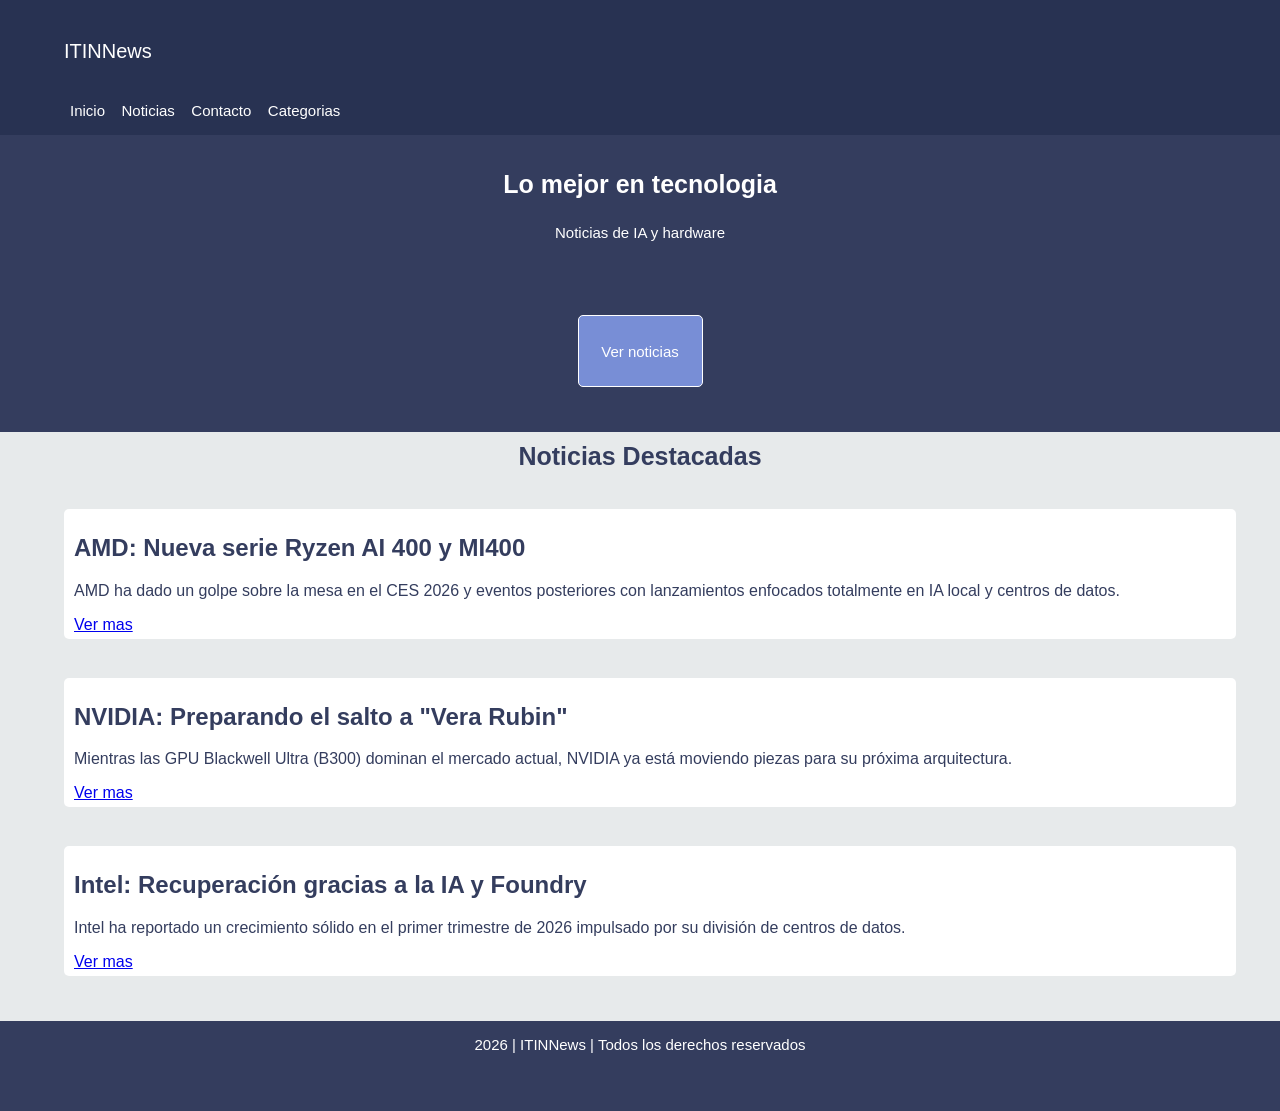
<file: code/index.html>
<html lang="en">
<head>
    <meta charset="UTF-8">

    <title>ITINNews</title>
    <link rel="stylesheet" href="style.css">
</head>
<body>
    <div style="width: 100%; height:15% ; float: left;" class="cabecera">
        <div style="width: 100%; height:15% ; float: left;" class="cabecera"></div>
    <div style="width: 5%; height:1px ; float: left;" class="cabecera"></div>
            <div style="width: 95%; height:40% ; float: left;" class="cabecera">
                <p style="color: white; font-size: 20px;">
        ITINNews
            </p></div>
            <div style="width: 100%; height:20% ; float: left;" class="barranav"></div>
                        <div style="width: 100%; height:24% ; float: left;" class="barranav">
                            <div style="width: 5%; height:100% ; float: left;" class="barranav"></div>
                            <button class="navboton">Inicio</button>
                            <a href="noticia.php"> <button class="navboton">Noticias</button></a>
                            <a href="contacto.html">  <button class="navboton">Contacto</button></a>
                            <a href="categorias.html">  <button class="navboton">Categorias</button></a>
                        </div>

    </div>

    
    <div style="width: 100%; height:20% ;background-color: rgb(52, 61, 94); float: left;">
<p style="color: white; font-size: 25px; text-align: center; padding-top: 10px;"><b>Lo mejor en tecnologia</b></p>
<p style="color: white; font-size: 15px; text-align: center;">Noticias de IA y hardware</p>

    </div>
    <div style="width: 100%; height:8% ;background-color: rgb(52, 61, 94); float: left;">
        <div style="width: 0%; height:100% ;background-color: rgb(52, 61, 94); float: left;"></div>
        <center><a href="https://www.xataka.com/" target="_blank" rel="noopener noreferrer"><button style="width: 125px; height:100%;" id="vernoticias">Ver noticias</button></a>
        </center>
    </div>
    <div style="width: 100%; height:5% ;background-color: rgb(52, 61, 94); float: left;"></div>
    <div style="width: 100%; height:auto ;background-color: rgb(231, 234, 235); float: left;">
        <center style="color: rgb(52, 61, 94); font-size: 25px; padding-top: 10px;"><b>Noticias Destacadas</b></center>
        <div class="tarjeta">
            <h2 style="color: rgb(52, 61, 94);">AMD: Nueva serie Ryzen AI 400 y MI400</h2>
            <p style="color: rgb(52, 61, 94);">AMD ha dado un golpe sobre la mesa en el CES 2026 y eventos posteriores con lanzamientos enfocados totalmente en IA local y centros de datos.</p>
            <a href="https://www.pccomponentes.com/amd-ces-2026-ryzen-procesadores-ia">Ver mas</a>
        </div>

        <div class="tarjeta">
            <h2 style="color: rgb(52, 61, 94);">NVIDIA: Preparando el salto a "Vera Rubin"</h2>
            <p style="color: rgb(52, 61, 94);">Mientras las GPU Blackwell Ultra (B300) dominan el mercado actual, NVIDIA ya está moviendo piezas para su próxima arquitectura.</p>
            <a href="https://www.profesionalreview.com/2025/02/28/nvidia-blackwell-ultra-2025-vera-rubin-2026/">Ver mas</a>
        </div>

        <div class="tarjeta">
            <h2 style="color: rgb(52, 61, 94);">Intel: Recuperación gracias a la IA y Foundry</h2>
            <p style="color: rgb(52, 61, 94);">Intel ha reportado un crecimiento sólido en el primer trimestre de 2026 impulsado por su división de centros de datos.</p>          
            <a href="https://www.tweaktown.com/news/111309/intel-is-now-trying-to-keep-up-with-ai-demand-by-using-scrap-dies/index.html">Ver mas</a>
        </div>

    </div>
    <div style="width: 100%; height:5% ;background-color: rgb(231, 234, 235); float: left;"></div>
    <div style="width: 100%; height:10% ;background-color: rgb(52, 61, 94); float: left;">
        <p style="color: white; font-size: 15px; text-align: center;"> 2026 | ITINNews | Todos los derechos reservados </p>
    </div>
</body>
</html>
</file>
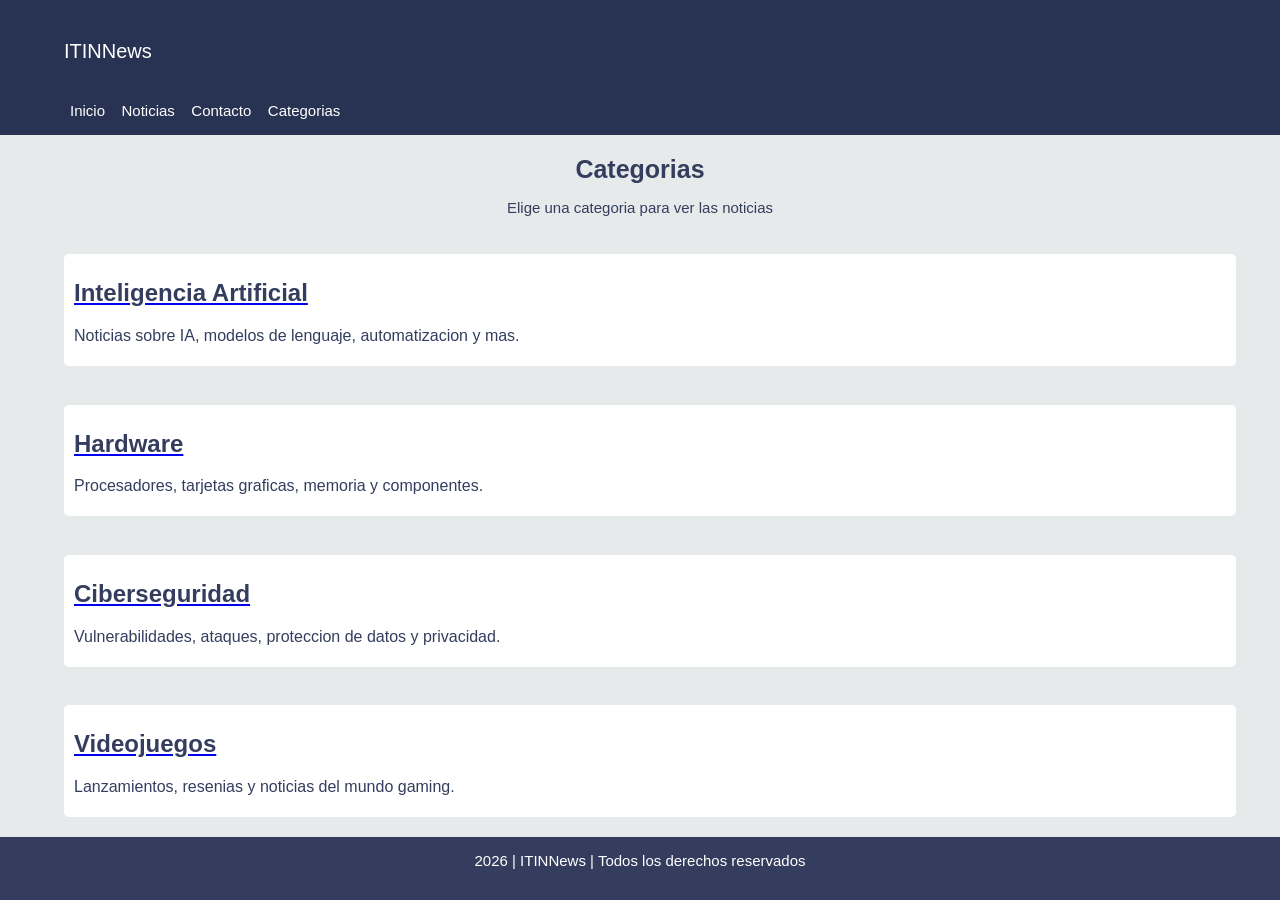
<file: code/categorias.html>
<html lang="es">
<head>
    <title>Categorías - ITINNews</title>
    <link rel="stylesheet" href="style.css">
</head>
<body>
    <div style="width: 100%; height: 100%;">
        <div style="width: 100%; height:15%; float: left;" class="cabecera">
            <div style="width: 100%; height:15%; float: left;" class="cabecera"></div>
            <div style="width: 5%; height:1px; float: left;" class="cabecera"></div>
            <div style="width: 95%; height:40%; float: left;" class="cabecera">
                <p style="color: white; font-size: 20px;">ITINNews</p>
            </div>
            <div style="width: 100%; height:20%; float: left;" class="barranav"></div>
            <div style="width: 100%; height:24%; float: left;" class="barranav">
                <div style="width: 5%; height:100%; float: left;" class="barranav"></div>
                <a href="index.html"><button class="navboton">Inicio</button></a>
                <a href="noticia.php"><button class="navboton">Noticias</button></a>
                <a href="contacto.html"><button class="navboton">Contacto</button></a>
                <button class="navboton">Categorias</button>
            </div>
        </div>

        <div style="width: 100%; height:78%; background-color: rgb(231, 234, 235); float: left;">
            <center style="color: rgb(52, 61, 94); font-size: 25px; padding-top: 20px;"><b>Categorias</b></center>
            <p style="color: rgb(52, 61, 94); text-align: center; font-size: 15px;">Elige una categoria para ver las noticias</p>

            <div class="tarjeta">
                <a href="categoria.php?cat=inteligencia-artificial"><h2 style="color: rgb(52, 61, 94);">Inteligencia Artificial</h2></a>
                <p style="color: rgb(52, 61, 94);">Noticias sobre IA, modelos de lenguaje, automatizacion y mas.</p>
            </div>

            <div class="tarjeta">
                <a href="categoria.php?cat=hardware"><h2 style="color: rgb(52, 61, 94);">Hardware</h2></a>
                <p style="color: rgb(52, 61, 94);">Procesadores, tarjetas graficas, memoria y componentes.</p>
            </div>

            <div class="tarjeta">
                <a href="categoria.php?cat=ciberseguridad"><h2 style="color: rgb(52, 61, 94);">Ciberseguridad</h2></a>
                <p style="color: rgb(52, 61, 94);">Vulnerabilidades, ataques, proteccion de datos y privacidad.</p>
            </div>

            <div class="tarjeta">
                <a href="categoria.php?cat=videojuegos"><h2 style="color: rgb(52, 61, 94);">Videojuegos</h2></a>
                <p style="color: rgb(52, 61, 94);">Lanzamientos, resenias y noticias del mundo gaming.</p>
            </div>
        </div>
        <div style="width: 100%; height:7%;">
            <div style="width: 100%; height:100%; background-color: rgb(52, 61, 94); float: left;">
                <p style="color: white; font-size: 15px; text-align: center;">2026 | ITINNews | Todos los derechos reservados</p>
            </div>
        </div>
    </div>

</body>
</html>
</file>
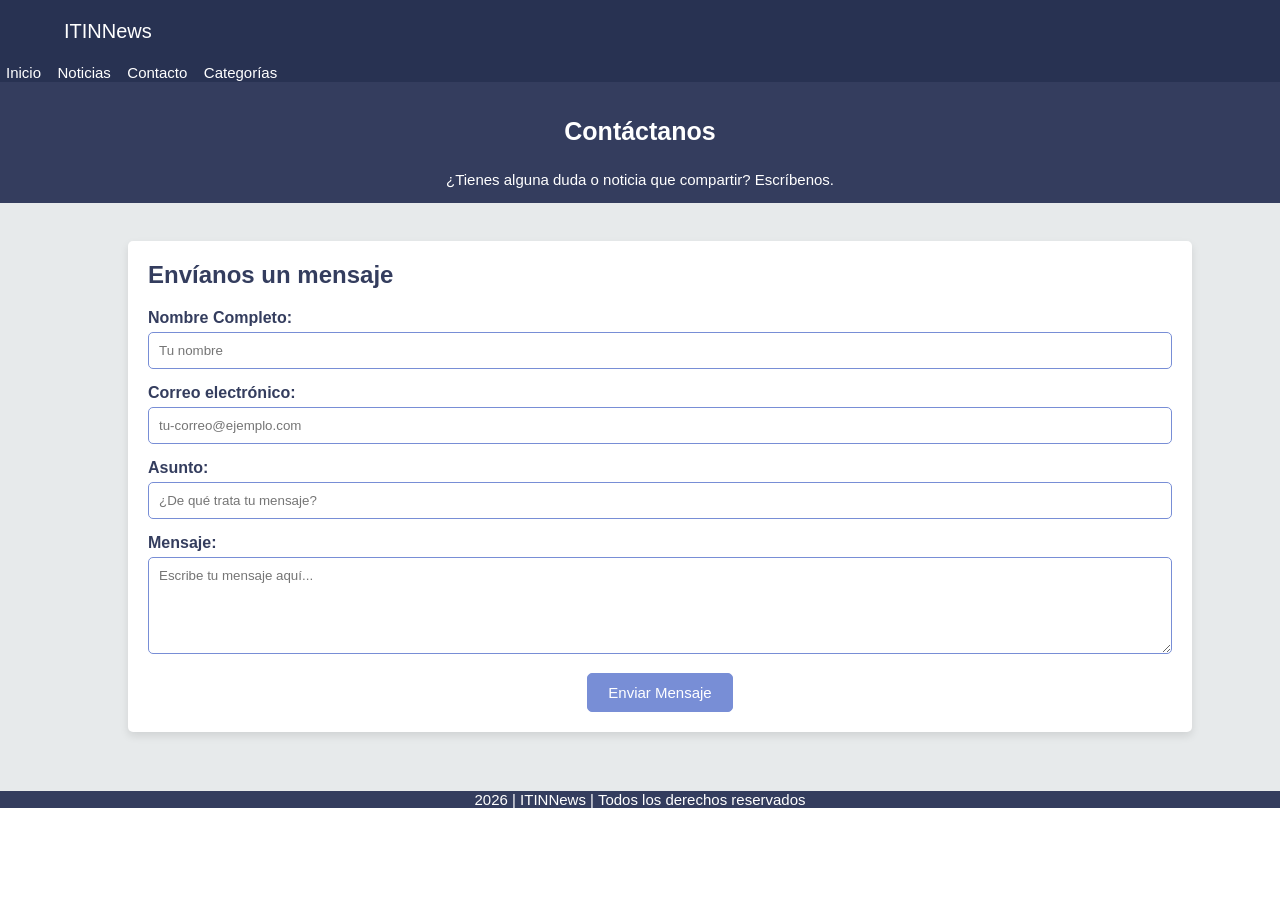
<file: code/contacto.html>
<!DOCTYPE html>
<html lang="en">
<head>
    <meta charset="UTF-8">
    <title>Contacto - ITINNews</title>
    <link rel="stylesheet" href="style.css">
</head>
<body class="contacto-page">
    <!-- Encabezado -->
    <div style="width: 100%; height:15% ; float: left;" class="cabecera">
        <div style="width: 100%; height:15% ; float: left;" class="cabecera"></div>
        <div style="width: 5%; height:1px ; float: left;" class="cabecera"></div>
        <div style="width: 95%; height:40% ; float: left;" class="cabecera">
            <p style="color: white; font-size: 20px;">
                ITINNews
            </p>
        </div>
        <div style="width: 100%; height:20% ; float: left;" class="barranav"></div>
        <div style="width: 100%; height:24% ; float: left;" class="barranav">
            <div style="width: 5%; height:100% ; float: left;" class="barranav"></div>
            <!-- Enlaces de navegación actualizados -->
            <a href="index.html"><button class="navboton">Inicio</button></a>
            <a href="noticia.php"><button class="navboton">Noticias</button></a>
            <a href="contacto.html"><button class="navboton">Contacto</button></a>
            <a href="categorias.html"><button class="navboton">Categorías</button></a>
        </div>
    </div>

    <!-- Banner principal para contacto -->
    <div style="width: 100%; height:15% ;background-color: rgb(52, 61, 94); float: left;">
        <p style="color: white; font-size: 25px; text-align: center; padding-top: 10px;"><b>Contáctanos</b></p>
        <p style="color: white; font-size: 15px; text-align: center;">¿Tienes alguna duda o noticia que compartir? Escríbenos.</p>
    </div>

    <!-- Sección del Formulario -->
    <div style="width: 100%; height:auto ;background-color: rgb(231, 234, 235); float: left; padding-bottom: 20px;">
        <div class="tarjeta">
            <h2 style="color: rgb(52, 61, 94); margin-top: 0;">Envíanos un mensaje</h2>
            
            <form action="procesar.php" method="POST">
                 <label style="color: rgb(52, 61, 94); font-weight: bold;">Nombre Completo:</label>
   
                <input type="text" name="nombre" class="input-contacto" placeholder="Tu nombre" required>
                
                <label style="color: rgb(52, 61, 94); font-weight: bold;">Correo electrónico:</label>
                <!-- Agregamos name="correo" -->
                <input type="email" name="correo" class="input-contacto" placeholder="tu-correo@ejemplo.com" required>
                
                <label style="color: rgb(52, 61, 94); font-weight: bold;">Asunto:</label>
                <!-- Agregamos name="asunto" -->
                <input type="text" name="asunto" class="input-contacto" placeholder="¿De qué trata tu mensaje?" required>
                
                <label style="color: rgb(52, 61, 94); font-weight: bold;">Mensaje:</label>
                <!-- Agregamos name="mensaje" -->
                <textarea name="mensaje" class="input-contacto" rows="5" placeholder="Escribe tu mensaje aquí..." required></textarea>
                
                <center>
                    <button type="submit" class="btn-enviar">Enviar Mensaje</button>
                </center>
            </form>
        </div>
    </div>

    <!-- Pie de página -->
    <div style="width: 100%; height:10% ;background-color: rgb(52, 61, 94); float: left; display: flex; align-items: center; justify-content: center;">
        <p style="color: white; font-size: 15px; text-align: center; margin: 0;"> 2026 | ITINNews | Todos los derechos reservados </p>
    </div>
</body>
</html>
</file>
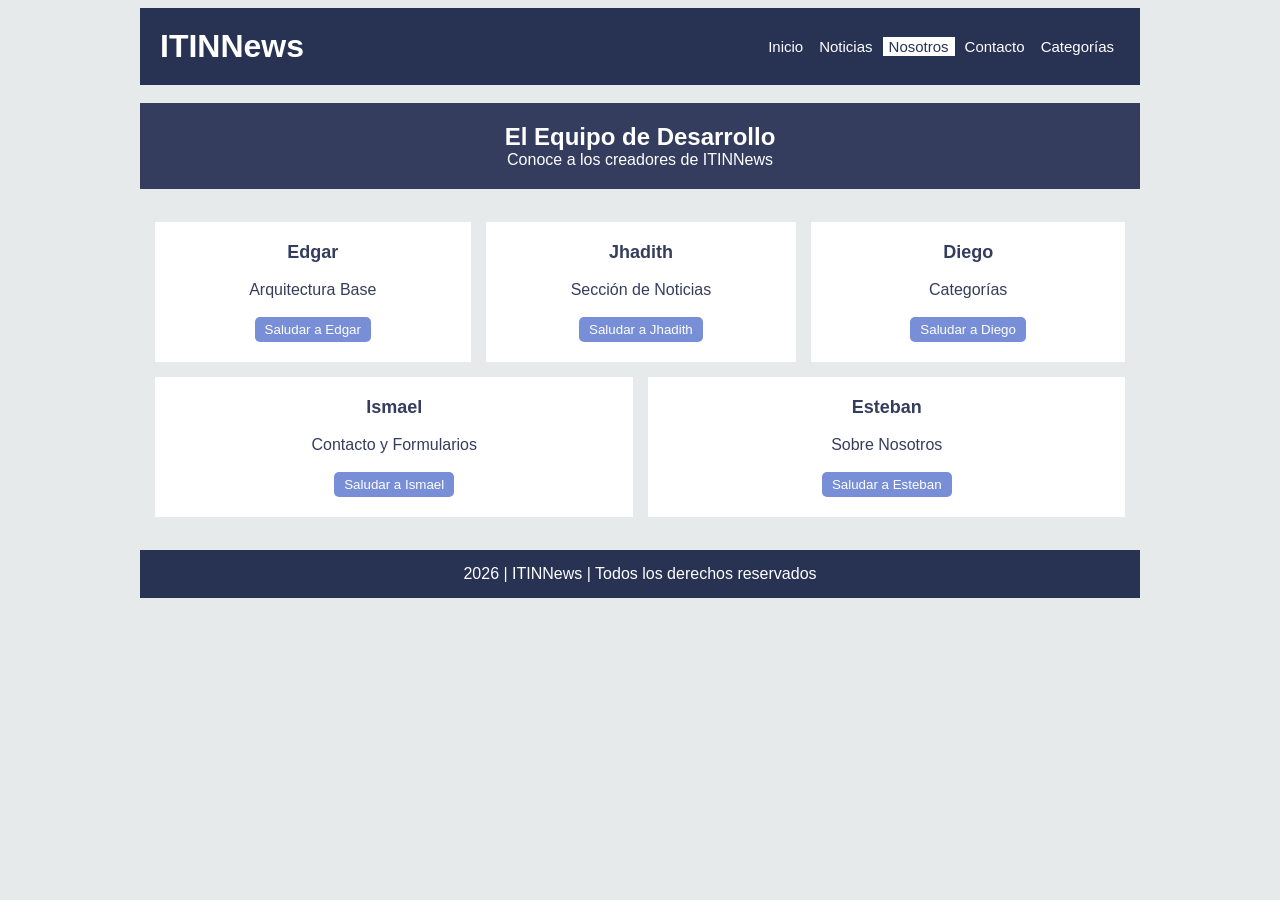
<file: code/nosotros.html>
<html lang="es">
<head>
    <meta charset="UTF-8">
    <title>Sobre Nosotros - ITINNews</title>
</head>
<body bgcolor="#e7eaeb" text="#343d5e">

    <!-- Cabecera y Navegación  -->
    <table border="0" width="1000" align="center" bgcolor="#283252" cellpadding="20" cellspacing="0">
        <tr>
            <td width="300">
                <font color="white" face="Arial, sans-serif" size="6"><b>ITINNews</b></font>
            </td>
            <td align="right">
                <a href="index.html"><button style="background-color: #283252; color: white; border: none; font-size: 15px; cursor: pointer;">Inicio</button></a>
                <a href="noticia.php"><button style="background-color: #283252; color: white; border: none; font-size: 15px; cursor: pointer;">Noticias</button></a>
                <a href="nosotros.html"><button style="background-color: white; color: #283252; border: none; font-size: 15px; cursor: pointer;">Nosotros</button></a>
                <a href="contacto.html"><button style="background-color: #283252; color: white; border: none; font-size: 15px; cursor: pointer;">Contacto</button></a>
                <a href="categorias.html"><button style="background-color: #283252; color: white; border: none; font-size: 15px; cursor: pointer;">Categorías</button></a>
            </td>
        </tr>
    </table>

    <br>

    <!-- Título de la sección -->
    <table border="0" width="1000" align="center" bgcolor="#343d5e" cellpadding="20" cellspacing="0">
        <tr>
            <td align="center">
                <font color="white" face="Arial, sans-serif" size="5"><b>El Equipo de Desarrollo</b></font><br>
                <font color="white" face="Arial, sans-serif" size="3">Conoce a los creadores de ITINNews</font>
            </td>
        </tr>
    </table>

    <br>

    <!-- Tabla principal de integrantes  -->
    <table border="0" width="1000" align="center" cellpadding="20" cellspacing="15">
        <tr align="center">
      
            <td colspan="2" bgcolor="white" width="333">
                <font face="Arial, sans-serif" size="4"><b>Edgar</b></font><br><br>
                <font face="Arial, sans-serif">Arquitectura Base</font><br><br>
                <a href="bienvenida.php?nombre=Edgar"><button style="background-color: #788ED6; color: white; border: none; padding: 5px 10px; border-radius: 5px; cursor: pointer;">Saludar a Edgar</button></a>
            </td>
            <td colspan="2" bgcolor="white" width="333">
                <font face="Arial, sans-serif" size="4"><b>Jhadith</b></font><br><br>
                <font face="Arial, sans-serif">Sección de Noticias</font><br><br>
                <a href="bienvenida.php?nombre=Jhadith"><button style="background-color: #788ED6; color: white; border: none; padding: 5px 10px; border-radius: 5px; cursor: pointer;">Saludar a Jhadith</button></a>
            </td>
            <td colspan="2" bgcolor="white" width="333">
                <font face="Arial, sans-serif" size="4"><b>Diego</b></font><br><br>
                <font face="Arial, sans-serif">Categorías</font><br><br>
                <a href="bienvenida.php?nombre=Diego"><button style="background-color: #788ED6; color: white; border: none; padding: 5px 10px; border-radius: 5px; cursor: pointer;">Saludar a Diego</button></a>
            </td>
        </tr>
        <tr align="center">
           
            <td colspan="3" bgcolor="white" width="500">
                <font face="Arial, sans-serif" size="4"><b>Ismael</b></font><br><br>
                <font face="Arial, sans-serif">Contacto y Formularios</font><br><br>
                <a href="bienvenida.php?nombre=Ismael"><button style="background-color: #788ED6; color: white; border: none; padding: 5px 10px; border-radius: 5px; cursor: pointer;">Saludar a Ismael</button></a>
            </td>
            <td colspan="3" bgcolor="white" width="500">
                <font face="Arial, sans-serif" size="4"><b>Esteban</b></font><br><br>
                <font face="Arial, sans-serif">Sobre Nosotros</font><br><br>
              
                <a href="bienvenida.php?nombre=Esteban"><button style="background-color: #788ED6; color: white; border: none; padding: 5px 10px; border-radius: 5px; cursor: pointer;">Saludar a Esteban</button></a>
            </td>
        </tr>
    </table>

    <br>

    <!-- Pie de página -->
    <table border="0" width="1000" align="center" bgcolor="#283252" cellpadding="15" cellspacing="0">
        <tr>
            <td align="center">
                <font color="white" face="Arial, sans-serif" size="3">2026 | ITINNews | Todos los derechos reservados</font>
            </td>
        </tr>
    </table>

</body>
</html>
</file>
<file: code/style.css>
body{
            font-family: Arial, Helvetica, sans-serif;
            margin: 0;
        }
        .cabecera{
            background-color: rgb(40, 50, 82);
        }
        #vernoticias{
            background-color: rgb(120, 142, 214);
            border: 1px;
            border-style: solid;
            border-radius: 5px;
            color: white;
            font-size: 15px;
        }
        #vernoticias:hover{
            background-color: rgb(255, 255, 255);
            color: rgb(120, 142, 214);
        }
        .tarjeta{
            background-color: rgb(255, 255, 255);
            width: 90%;
            height: auto;
            margin-left: 5%;
            margin-right: 5%;
            margin-top: 3%;
            border-radius: 5px;
            padding: 5px;
            padding-left: 10px;
            padding-right: 10px;
            
        }
        .tarjeta:hover{
            transform: scale(1.01);
        }
        .contacto-page .tarjeta{
            width: 80%;
            margin-left: 10%;
            margin-right: 10%;
            margin-top: 3%;
            margin-bottom: 3%;
            padding: 20px;
            box-shadow: 0px 4px 8px rgba(0,0,0,0.1);
        }
        .contacto-page .input-contacto {
            width: 100%;
            padding: 10px;
            margin-top: 5px;
            margin-bottom: 15px;
            border: 1px solid rgb(120, 142, 214);
            border-radius: 5px;
            box-sizing: border-box;
            font-family: Arial, Helvetica, sans-serif;
        }
        .contacto-page .btn-enviar {
            background-color: rgb(120, 142, 214);
            border: 1px solid rgb(120, 142, 214);
            border-radius: 5px;
            color: white;
            font-size: 15px;
            padding: 10px 20px;
            cursor: pointer;
        }
        .contacto-page .btn-enviar:hover {
            background-color: rgb(255, 255, 255);
            color: rgb(120, 142, 214);
        }
        .barranav{
            background-color: rgb(40, 50, 82);
            width: 100%;
        }
        .navboton{
            background-color: rgb(40, 50, 82);
            border: 0px;
            
            color: white;
            font-size: 15px;
            
        }
        .navboton:hover{
            background-color: rgb(255, 255, 255);
            color: rgb(40, 50, 82);
        }
</file>
